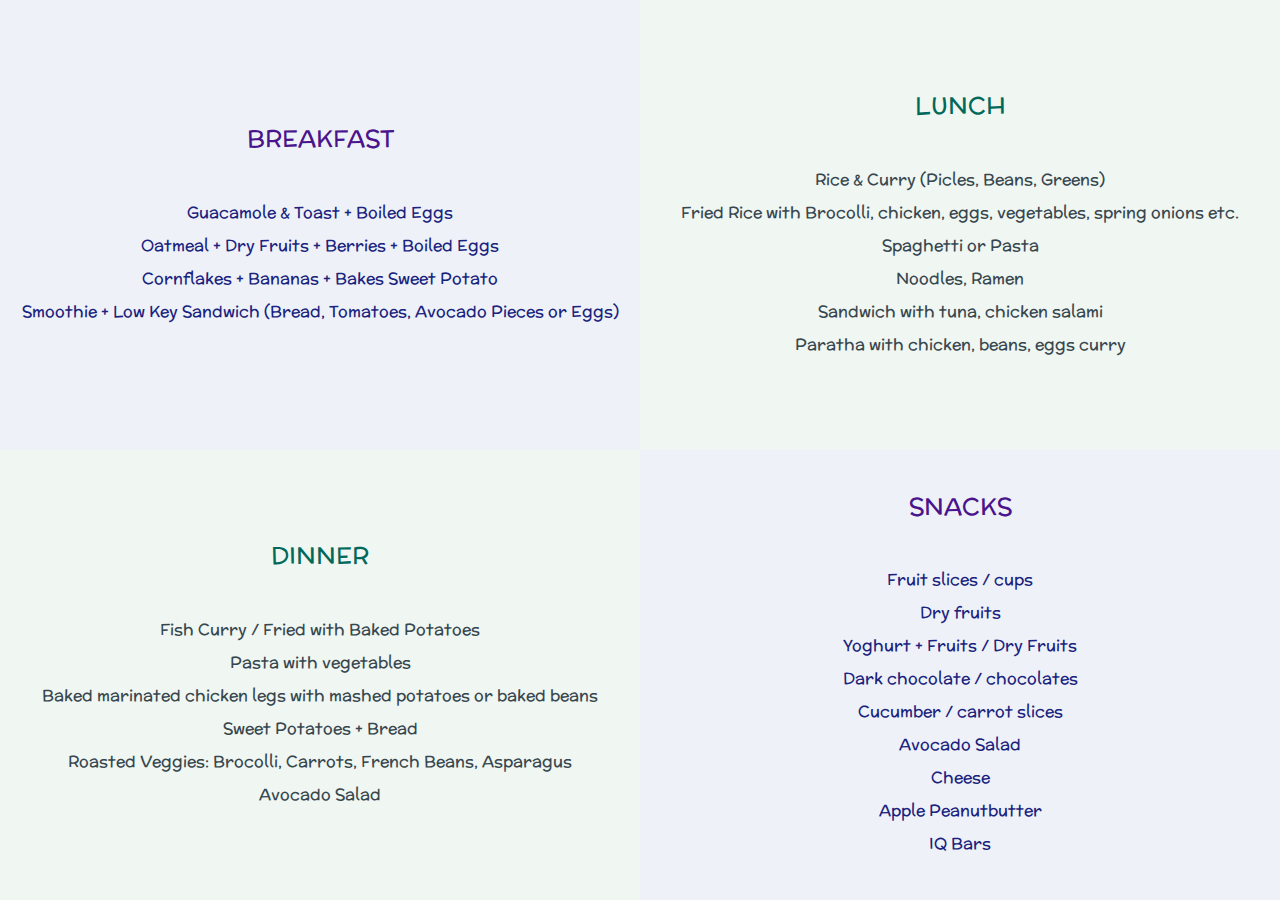
<file: mealplan/index.html>
<!doctype html>

<html lang="en">
<head>
  <meta charset="utf-8">
  <title>Meal Plan</title>
  <meta name="author" content="Bibek Dahal">

  <link href="https://fonts.googleapis.com/css?family=McLaren&display=swap" rel="stylesheet">
  <link rel="stylesheet" href="css/index.css">
</head>

<body>
  <header>
  </header>
  <main>
    <section class="meal">
      <h2> Breakfast </h2>
      <ul class="combos">
        <li> Guacamole &amp; Toast + Boiled Eggs </li>
        <li> Oatmeal + Dry Fruits + Berries + Boiled Eggs </li>
        <li> Cornflakes + Bananas + Bakes Sweet Potato </li>
        <li> Smoothie + Low Key Sandwich (Bread, Tomatoes, Avocado Pieces or Eggs) </li>
      </ul>
    </section>

    <section class="meal">
      <h2> Lunch </h2>
      <ul class="combos">
        <li> Rice &amp; Curry (Picles, Beans, Greens) </li>
        <li> Fried Rice with Brocolli, chicken, eggs, vegetables, spring onions etc. </li>
        <li> Spaghetti or Pasta </li>
        <li> Noodles, Ramen </li>
        <li> Sandwich with tuna, chicken salami </li>
        <li> Paratha with chicken, beans, eggs curry </li>
      </ul>
    </section>

    <section class="meal">
      <h2> Dinner </h2>
      <ul class="combos">
        <li> Fish Curry / Fried with Baked Potatoes </li>
        <li> Pasta with vegetables </li>
        <li> Baked marinated chicken legs with mashed potatoes or baked beans </li>
        <li> Sweet Potatoes + Bread </li>
        <li> Roasted Veggies: Brocolli, Carrots, French Beans, Asparagus </li>
        <li> Avocado Salad </li>
      </ul>
    </section>

    <section class="meal">
      <h2> Snacks </h2>
      <ul class="combos">
        <li> Fruit slices / cups </li>
        <li> Dry fruits </li>
        <li> Yoghurt + Fruits / Dry Fruits </li>
        <li> Dark chocolate / chocolates </li>
        <li> Cucumber / carrot slices </li>
        <li> Avocado Salad </li>
        <li> Cheese </li>
        <li> Apple Peanutbutter </li>
        <li> IQ Bars </li>
      </ul>
    </section>
  </main>
</body>
</html>
</file>
<file: mealplan/css/index.css>
*, *::before, *::after {
  box-sizing: border-box;
}

body {
  margin: 0;
  padding: 0;
  width: 100vw;
  height: 100vh;
  overflow-x: hidden;
  font-family: "McLaren", cursive;
}

main {
  width: calc(100%);
  height: calc(100%);
  display: flex;
  flex-wrap: wrap;
  justify-content: space-between;
}
main section {
  padding: 8px 16px;
  flex-basis: calc(100% / 2);
  height: 50%;
  color: #1A237E;
  background-color: rgba(13, 71, 161, 0.07);
  display: flex;
  flex-direction: column;
  justify-content: center;
  align-items: center;
  text-align: center;
}
main section h2 {
  font-weight: 500;
  text-transform: uppercase;
  color: #4A148C;
}
main section:nth-child(2), main section:nth-child(3) {
  color: #37474F;
  background-color: rgba(46, 125, 50, 0.07);
}
main section:nth-child(2) h2, main section:nth-child(3) h2 {
  color: #00695C;
}
main section ul {
  list-style: none;
  padding: 0;
}
main section ul li {
  margin: 10px 0;
}

/*# sourceMappingURL=index.css.map */
</file>
